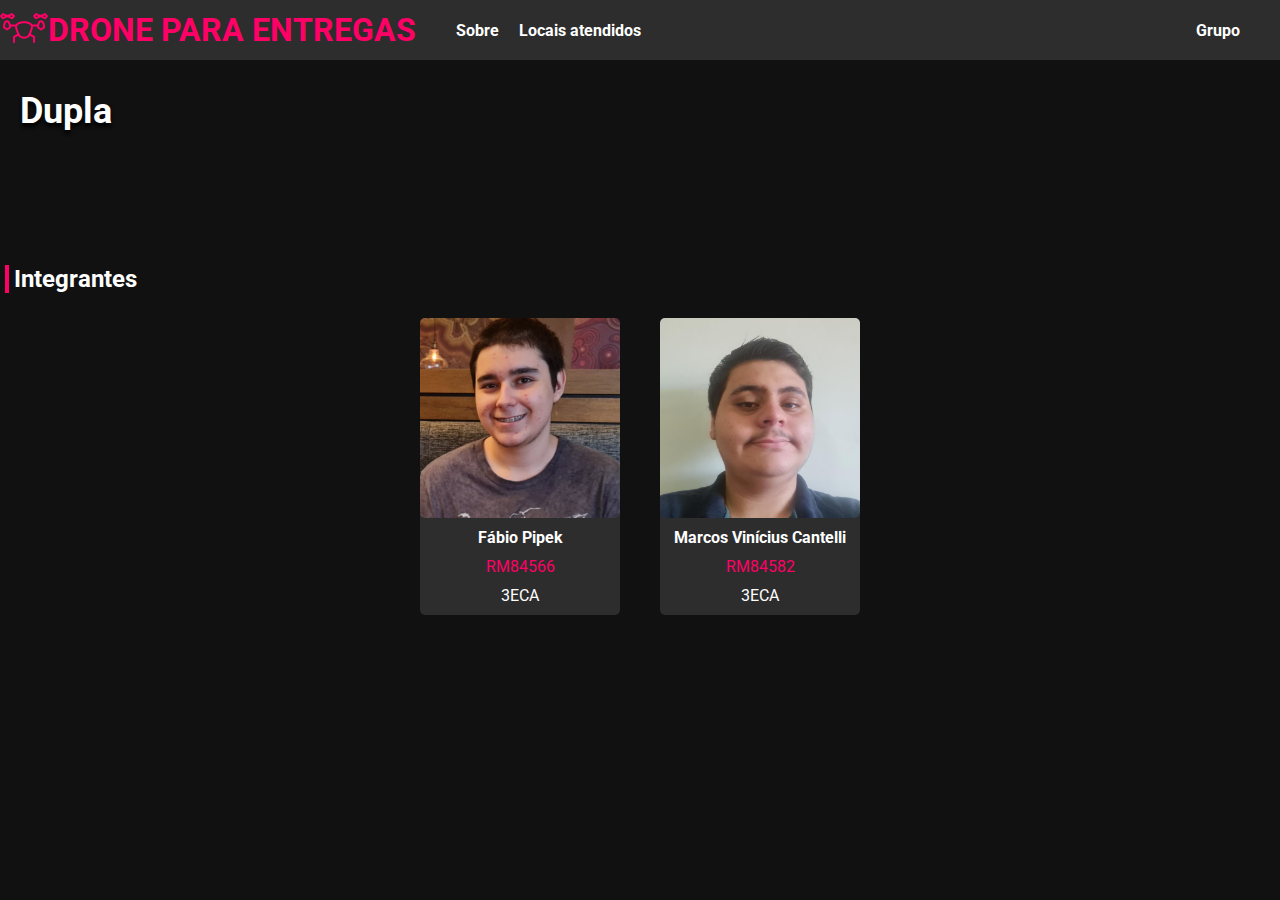
<file: about.html>
<!DOCTYPE html>
<html lang="en">
<head>
    <meta charset="UTF-8">
    <meta http-equiv="X-UA-Compatible" content="IE=edge">
    <meta name="viewport" content="width=device-width, initial-scale=1.0">
    <title>Fiap Filmes - Sobre</title>
    <link rel="icon" type="image/x-icon" href="images/icon/drone-svgrepo-com.svg">
    <link rel="stylesheet" href="css/style.css">
</head>
<body>
    <header>
        <span>
            <img src="images/icon/drone-svgrepo-com.svg">
        </span>
        <h1>DRONE PARA ENTREGAS</h1>
        <nav>
            <ul>
                <li><a class="barra" href="index.html">Sobre</a></li>
                <li><a class="barra" href="locais.html">Locais atendidos</a></li>
                <li><a class="barra" href="about.html">Grupo</a></li>
            </ul>
        </nav>
    
    </header>

    <div class="hero">
        <p>Dupla</p>
    </div>

    <main>
        <h2>Integrantes</h2>
        <section id="alunos" class="secao-alunos">
        </section>
    </main>

</body>
<script src="js/alunos/Integrantes.js"></script>
<script src="js/alunos/about.js"></script>
<script src="js/alunos/script-2.js"></script>


</html>
</file>
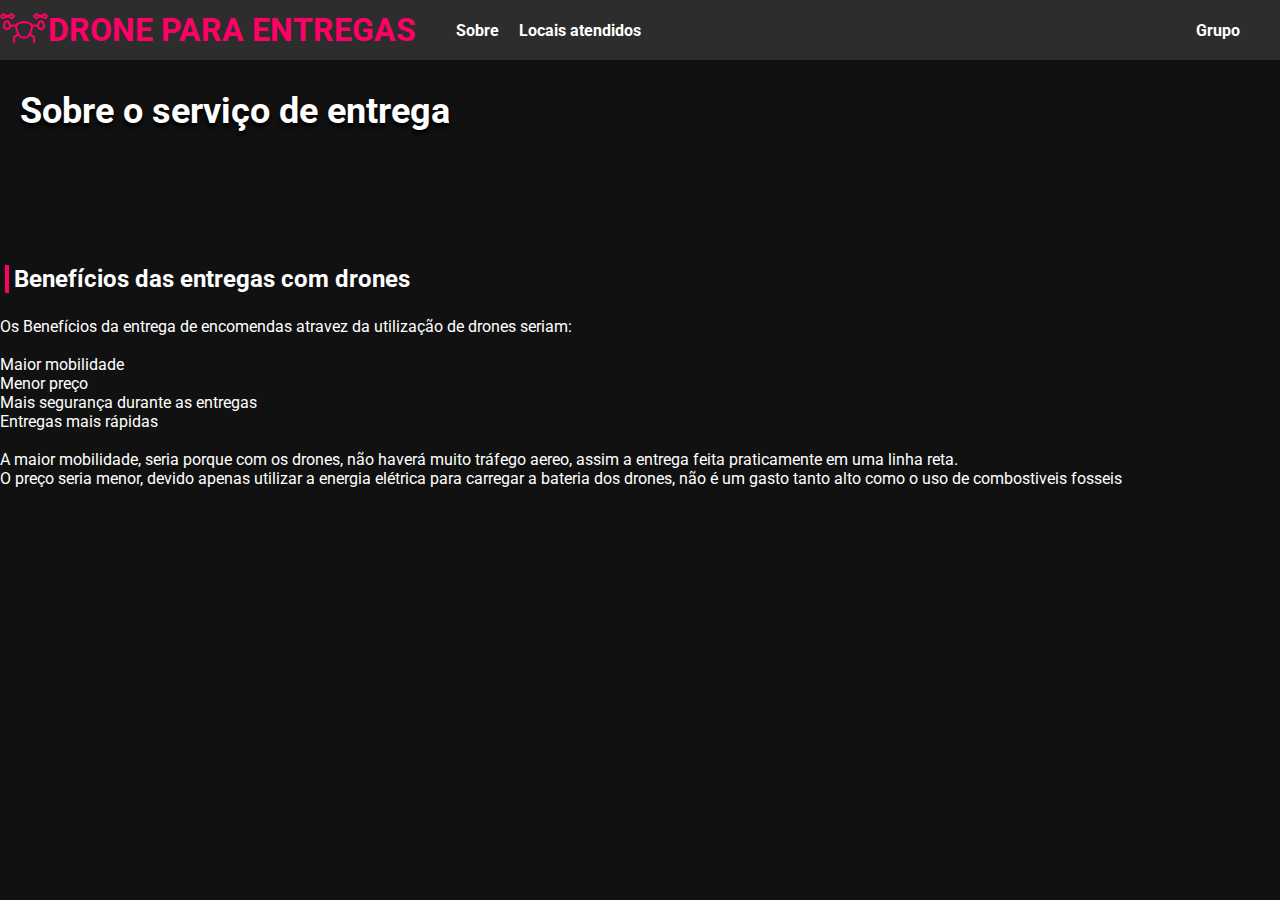
<file: beneficios.html>
<!DOCTYPE html>
<html lang="en">
<head>
    <meta charset="UTF-8">
    <meta http-equiv="X-UA-Compatible" content="IE=edge">
    <meta name="viewport" content="width=device-width, initial-scale=1.0">
    <title>Document</title>
    <meta charset="UTF-8">
    <meta http-equiv="X-UA-Compatible" content="IE=edge">
    <meta name="viewport" content="width=device-width, initial-scale=1.0">
    <title>Fiap Filmes - Sobre</title>
    <link rel="icon" type="image/x-icon" href="images/icon/drone-svgrepo-com.svg">
    <link rel="stylesheet" href="css/style.css">
    <link rel="stylesheet" href="https://fonts.googleapis.com/icon?family=Material+Icons">

</head>
<body>
    <header>
        <span>
            <img src="images/icon/drone-svgrepo-com.svg">
        </span>
        <h1>DRONE PARA ENTREGAS</h1>
        <nav>
            <ul>
                <li><a class="barra" href="index.html">Sobre</a></li>
                <li><a class="barra" href="locais.html">Locais atendidos</a></li>
                <li><a class="barra" href="about.html">Grupo</a></li>
            </ul>
        </nav>
    </header>
    <div class="hero">
        <p style="font-family: var(--font-body);">Sobre o serviço de entrega</p>
    </div>
    
    <h2>Benefícios das entregas com drones</h2>
    <br>
    <p>Os Benefícios da entrega de encomendas atravez da utilização de drones seriam:
        <ul>
            <br>
            <li>Maior mobilidade</li>
            <li>Menor preço</li>
            <li>Mais segurança durante as entregas</li>
            <li>Entregas mais rápidas</li>
        </ul>
        <br>
    <p> A maior mobilidade, seria porque com os drones, não haverá muito tráfego aereo, assim a entrega feita praticamente em uma linha reta.
    <br>O preço seria menor, devido apenas utilizar a energia elétrica para carregar a bateria dos drones, não é um gasto tanto alto como o uso de combostiveis fosseis</p>
    </p>
</body>
</html>
</file>
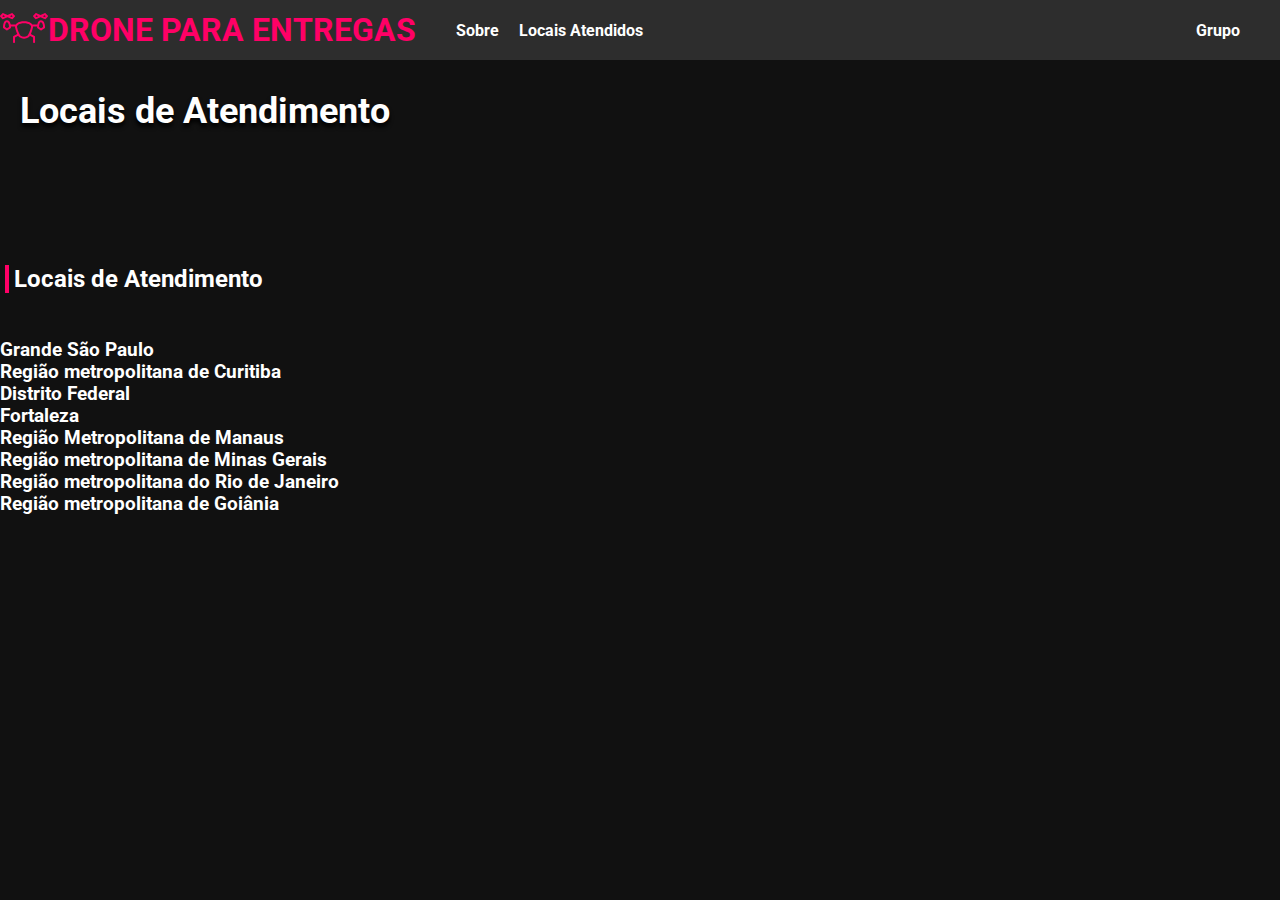
<file: locais.html>
<!DOCTYPE html>
<html lang="en">
<head>
    <meta charset="UTF-8">
    <meta http-equiv="X-UA-Compatible" content="IE=edge">
    <meta name="viewport" content="width=device-width, initial-scale=1.0">
    <title>locais de Atendimento</title>
    <link rel="icon" type="image/x-icon" href="images/icon/drone-svgrepo-com.svg">
    <link rel="stylesheet" href="css/style.css">
    <link rel="stylesheet" href="https://fonts.googleapis.com/icon?family=Material+Icons">
</head>
<body>
    <header>
        <span>
            <img src="images/icon/drone-svgrepo-com.svg">
        </span>
        <h1>DRONE PARA ENTREGAS</h1> 
        <nav>
            <ul>
                <li><a class="barra" href="index.html">Sobre</a></li>
                <li><a class="barra" href="locais.html">Locais Atendidos</a></li>
                <li><a class="barra" href="about.html">Grupo</a></li>
            </ul>
        </nav>
    
    </header>

    <div class="hero">
        <p style="font-family: var(--font-body);">Locais de Atendimento</p>
    </div>
    
    <h2>Locais de Atendimento</h2>
    <br>
    <h3>
        <ul>
        <br>
            <li><a class="barra" href="http://www.sp-turismo.com/mapas/imagens/regiao-metropolitana.jpg" target="_blank">Grande São Paulo</a></li>
            <li><a class="barra" href="http://www.mapas-brasil.com/parana/imagens/regiao-metropolitana.jpg" target="_blank">Região metropolitana de Curitiba</a></li>
            <li><a class="barra" href="https://www.infoescola.com/wp-content/uploads/2011/08/mapa-distrito-federal.jpg" target="_blank">Distrito Federal</a></li>
            <li><a class="barra" href="https://www.anuariodoceara.com.br/wp-content/uploads/2022/07/REGIAO-METROPOLITANA-DE-FORTALEZA-01-scaled.jpg" target="_blank">Fortaleza</a></li>
            <li><a class="barra" href="https://upload.wikimedia.org/wikipedia/commons/2/2f/MAPA_DA_RMM_-_DENSIDADE1.jpg" target="_blank">Região Metropolitana de Manaus</a></li>
            <li><a class="barra" href="https://1.bp.blogspot.com/-R4pF0gtVIp0/U_tjX_Bf3zI/AAAAAAABA9o/sTlSA763DHM/s1600/mapa-regiao-Belo-Horizonte.gif" target="_blank">Região metropolitana de Minas Gerais</a></li>
            <li><a class="barra" href="http://www.rio-turismo.com/imagens/regiao-metropolitana.jpg" target="_blank">Região metropolitana do Rio de Janeiro</a></li>
            <li><a class="barra" href="https://www.imb.go.gov.br/files/docs/mapas/regioes-de-planejamento/metropolitana.jpg" target="_blank">Região metropolitana de Goiânia</a></li>
        </ul>
    </h3>
</body>
</html>
</file>
<file: css/style.css>
@import url('https://fonts.googleapis.com/css2?family=Bebas+Neue&family=Montserrat:wght@700&family=Roboto:ital,font-size=50px,wght@0,700;1,400&display=swap');


*{
    margin: 0;
    padding: 0;
    border: 0;
}

:root {
    --font-body: 'Montserrat', sans-serif;
    --font-body: 'Roboto', sans-serif;
    --bg-default: #111;
    --bg-destak: #2d2d2d;
    --font-color: rgb(255, 255, 255);
    --font-hlight: #f06;
    font-size: 10px;
}

body {
    font-family: var(--font-body);
    font-size: 1.6rem;
    color: var(--font-color);
    background-color: var(--bg-default);
}

a {
    color: var(--font-color);
    font-weight: 700;
    text-decoration: none;
}

.barra:hover {
    transition: .3s ease-in-out;
    color: var(--font-hlight);
}


header {
    z-index: 100;
    position: fixed;
    top: 0;
    width: 100%;
    display: flex;
    height: 60px;
    align-items: center;
    background-color: var(--bg-destak);
}

header span {
    color: var(--font-hlight);
}

header h1 {
    color: var(--font-hlight);
}

nav {
    display: flex;
    flex: 1;
    flex-direction: column;
}

nav ul {
    display: flex;
    flex: 1;
    align-items: flex-end;
}

nav li {
    list-style: none;
    margin: 0 1rem;
}

nav li:first-child {
    padding-left: 3rem;
}

nav li:last-child {
    flex-grow: 1;
    text-align: end;
    padding-right: 3rem;
}

.hero {
    padding-top: 60px;
    height: 20rem;
    position: relative;
}

.hero::before {
    content: '';
    height: 120%;
    width: 100%;
    background-image: url("https://mobilidade.estadao.com.br/wp-content/uploads/2020/09/entrega-com-drones.jpg");
    background-position-y: -200px;
    position: absolute;
    background-size: cover;
    z-index: -1;
    filter: opacity(.5);
    box-shadow: inset 0 -100px 100px var(--bg-default);
}

.icone {
    color: black;
    vertical-align: -7px;
    padding-right: 10px;
}

#buttons {
    text-align: left;
    padding-bottom: 3rem;
}

.movie {
    border-radius: 20px;
    float: left;
    margin: 0 50px 0 0;
    width: 25rem;
}

.sinopse {
    font-family: var(--font-body);
    text-align: left;
}

.info {
    padding-top: 40px;
    padding-left: 5rem;
    position: relative;
}

.poster {
    padding-top: 60px;
    padding-bottom: 20rem;
    height: 25rem;
    position: relative;
}

.poster::before {
    content: '';
    height: 120%;
    width: 100%;
    background-image: url("https://www.themoviedb.org/t/p/original/kiJ0yEb70xEj8uDhhDYkvLgxSzv.jpg");
    background-position-y: -75px;
    position: absolute;
    background-size: cover;
    z-index: -1;
    filter: opacity(.5);
    box-shadow: inset 0 -100px 100px var(--bg-default);
}

.hero p {
    font-weight: 700;
    font-size: 3.6rem;
    text-shadow: 0px 4px 4px #000000;
    padding: 3rem 2rem;
}

h2 {
    border-left: 4px solid var(--font-hlight);
    padding-left: 5px;
    margin: 5px;
}

.titulo {
    padding-top: 3%;
    padding-bottom: 5%;
}

.secao-filmes {
    justify-content: center;
    display: flex;
    flex-wrap: wrap;
}

.secao-alunos {
    justify-content: center;
    display: flex;
    flex-wrap: wrap;
}

.secao-elenco {
    display: flex;
    flex-wrap: wrap;
}

.secao-ficha {
    display: flex;
    flex-wrap: wrap;
}

.pad {
    padding-top: 15px;
    padding-left: 10px;
    padding-bottom: 5px;
}

.card2 {
    float: right;
    flex-direction: column;
    width: 225px;
    background-color: var(--bg-destak);
    text-align: left;
    border-radius: 5px;
    margin: 3rem;
    padding-bottom: 29px;
}

.card {
    display: flex;
    flex-direction: column;
    justify-content: space-between;
    width: 200px;
    background-color: var(--bg-destak);
    text-align: center;
    margin: 2rem;
    border-radius: 5px;
}

.elenco {
    display: flex;
    flex-direction: column;
    justify-content: space-between;
    width: 140px;
    background-color: var(--bg-destak);
    text-align: center;
    margin: 2rem;
    border-radius: 5px;
}

.elenco img {
    width: 140px;
    border-radius: 5px;
}

.card img {
    width: 200px;
    border-radius: 5px;
}

.card .nota {
    display: flex;
    align-items: center;
    justify-content: center;
    font-size: large;
}

.nome {
    font-weight: 700;
    padding-top: 10px;
}

.rm {
    padding-top: 10px;
    color: var(--font-hlight);
}

.ator {
    font-weight: 700;
    padding-top: 10px;
}

.personagem {
    padding-top: 10px;
    padding-bottom: 10px;
    color: var(--font-hlight);
}

.tit {
    padding-top: 10px;
    font-weight: 700;
}

.desc {
    padding-bottom: 10px;
    color: grey
}

.sala {
    padding-top: 10px;
    padding-bottom: 10px;
}

.estrela {
    color: gold;
    padding-bottom: 5%;
}

.botao {
    background-color: var(--font-hlight);
    padding: 0.6rem 1.5rem ;
    border-radius: 15px;
    margin: 1rem 2rem;
    transition: box-shadow .3s ease-in-out;
}

.botao:hover {
    box-shadow: 0 0 15px var(--font-hlight);
}


h1 {
    text-transform: uppercase;
}
</file>
